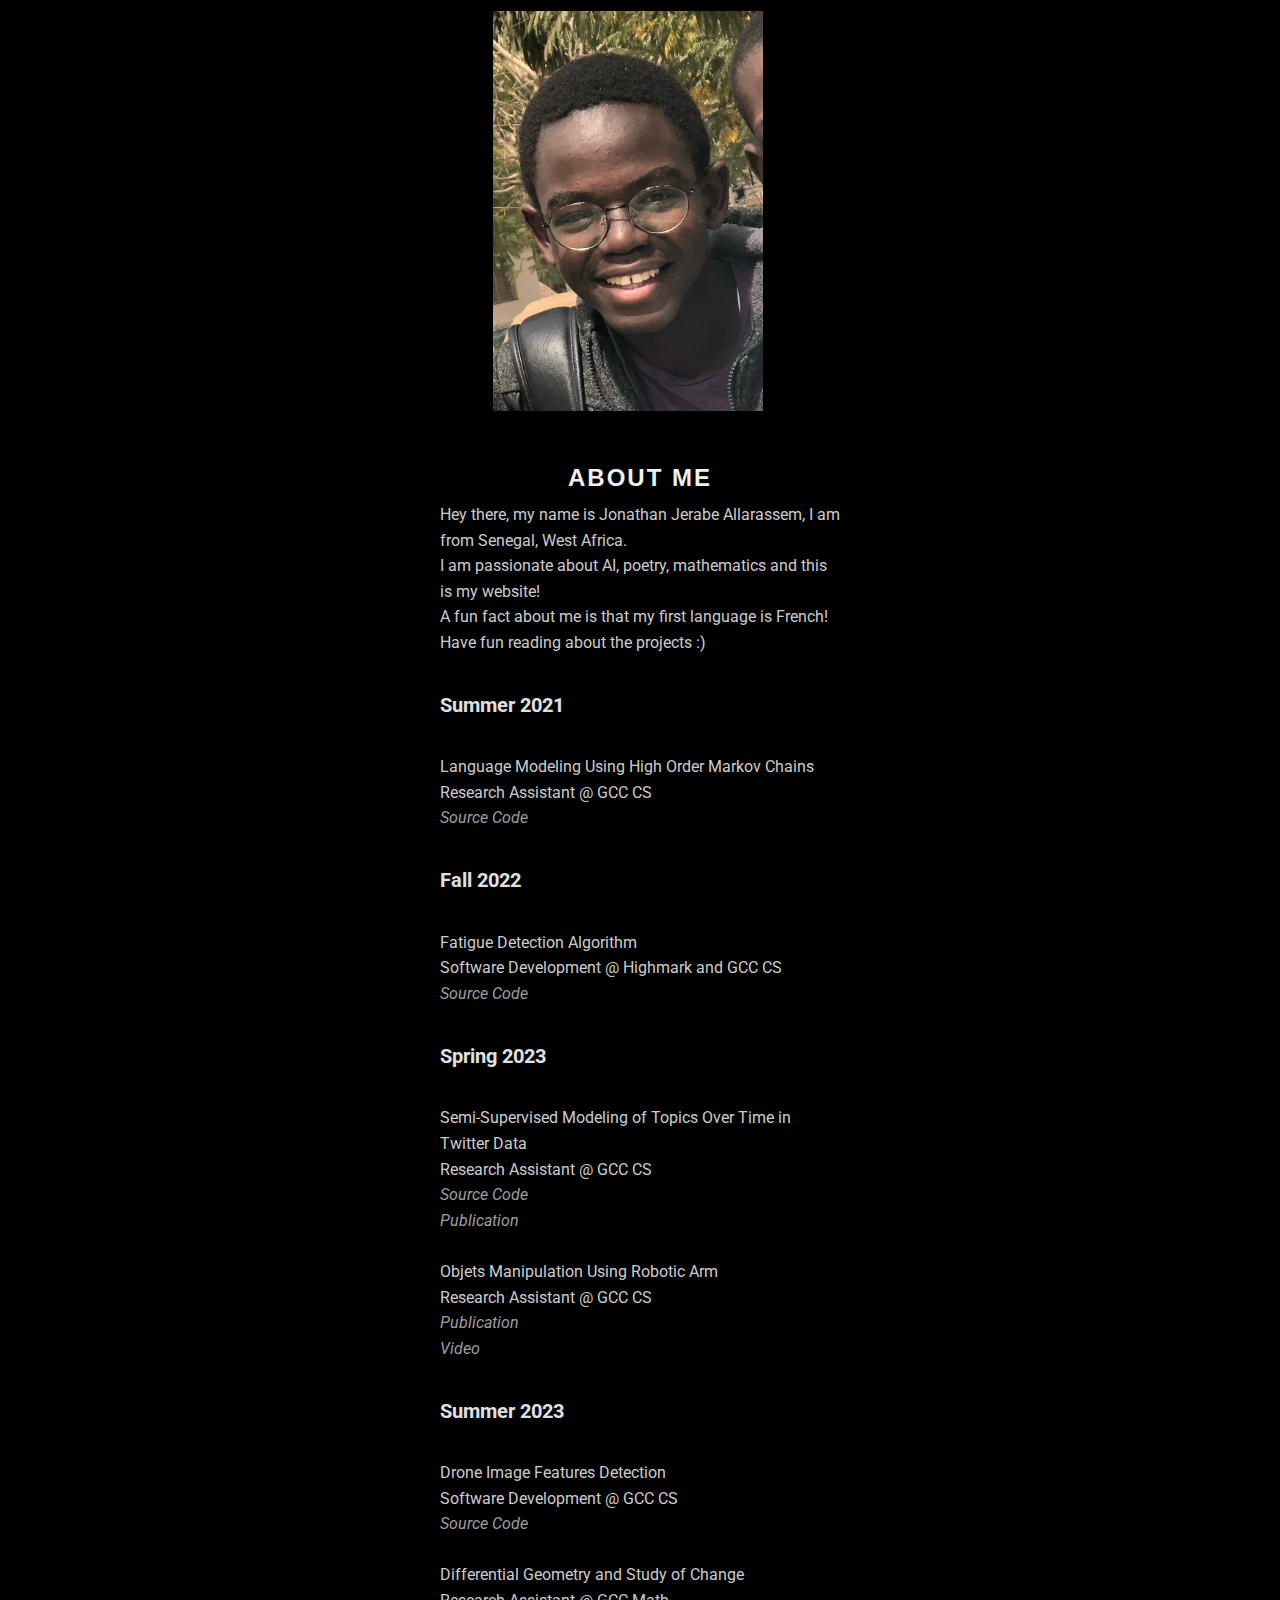
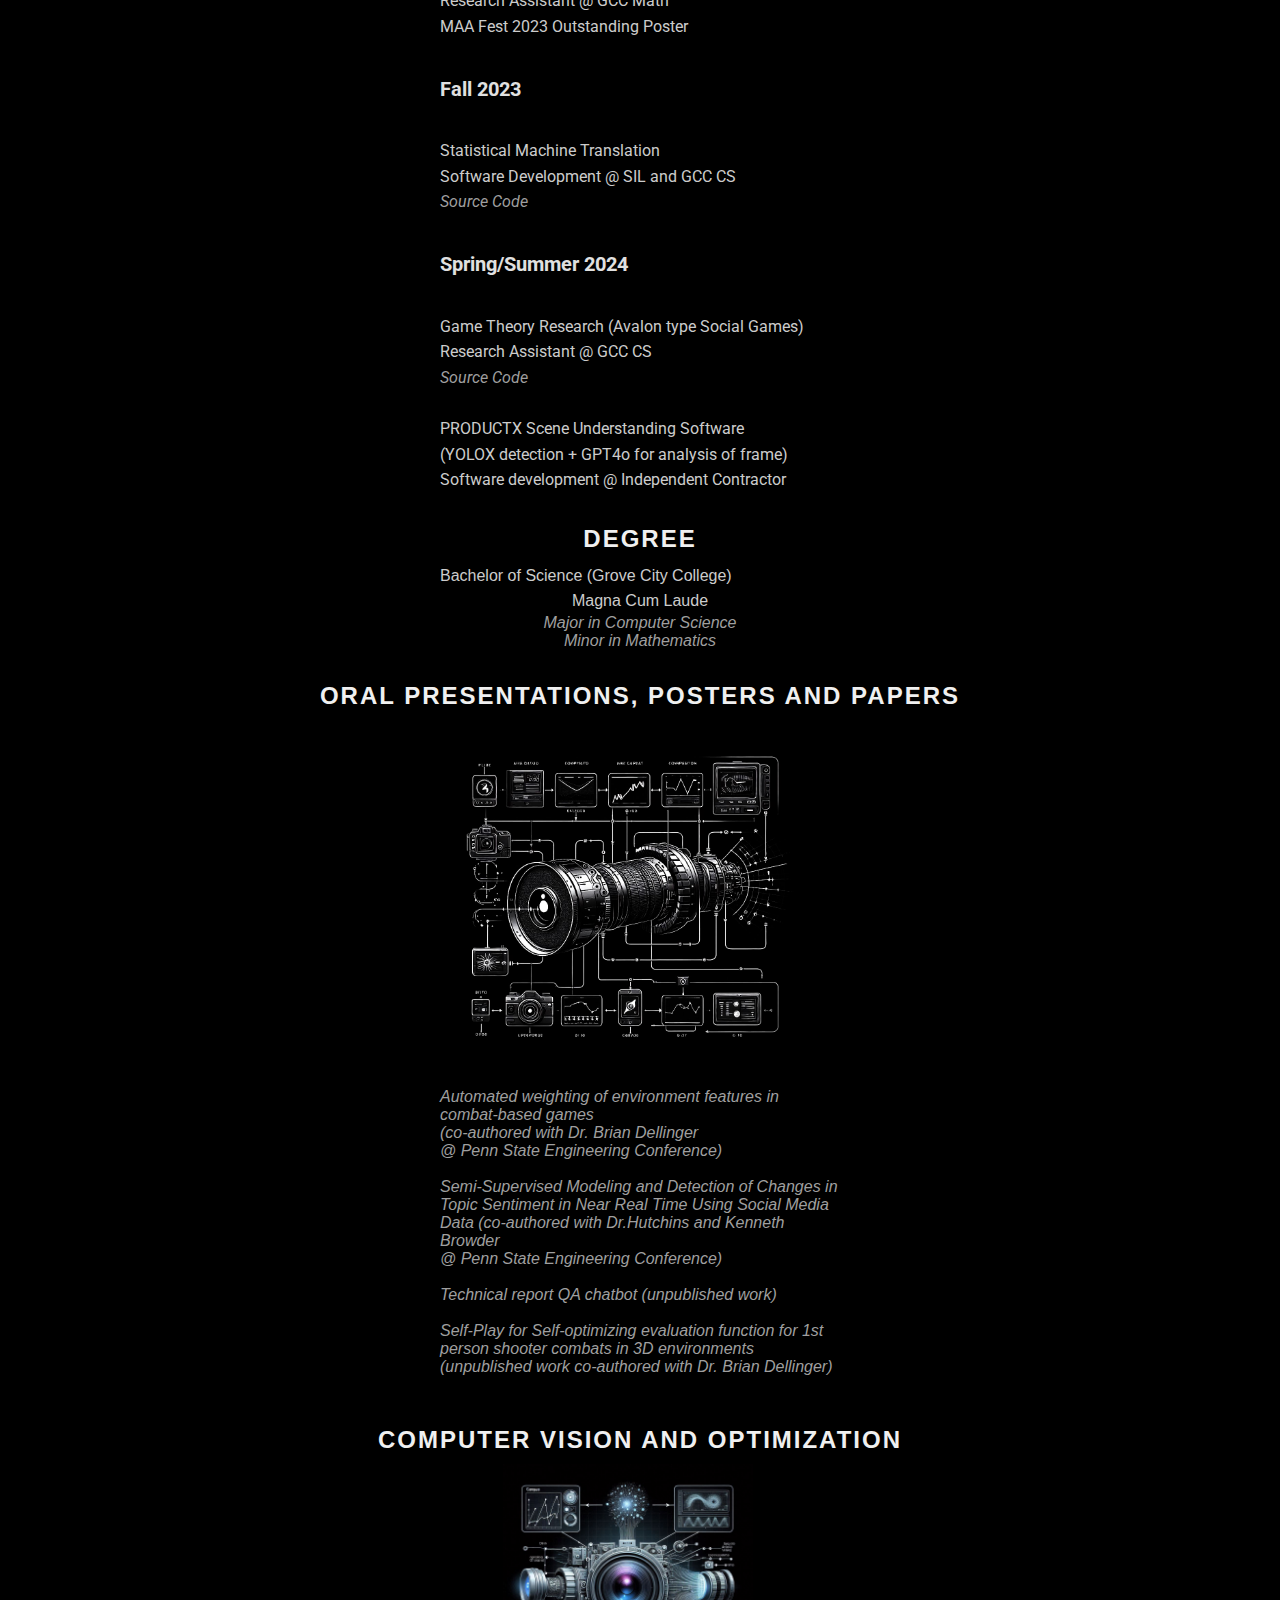
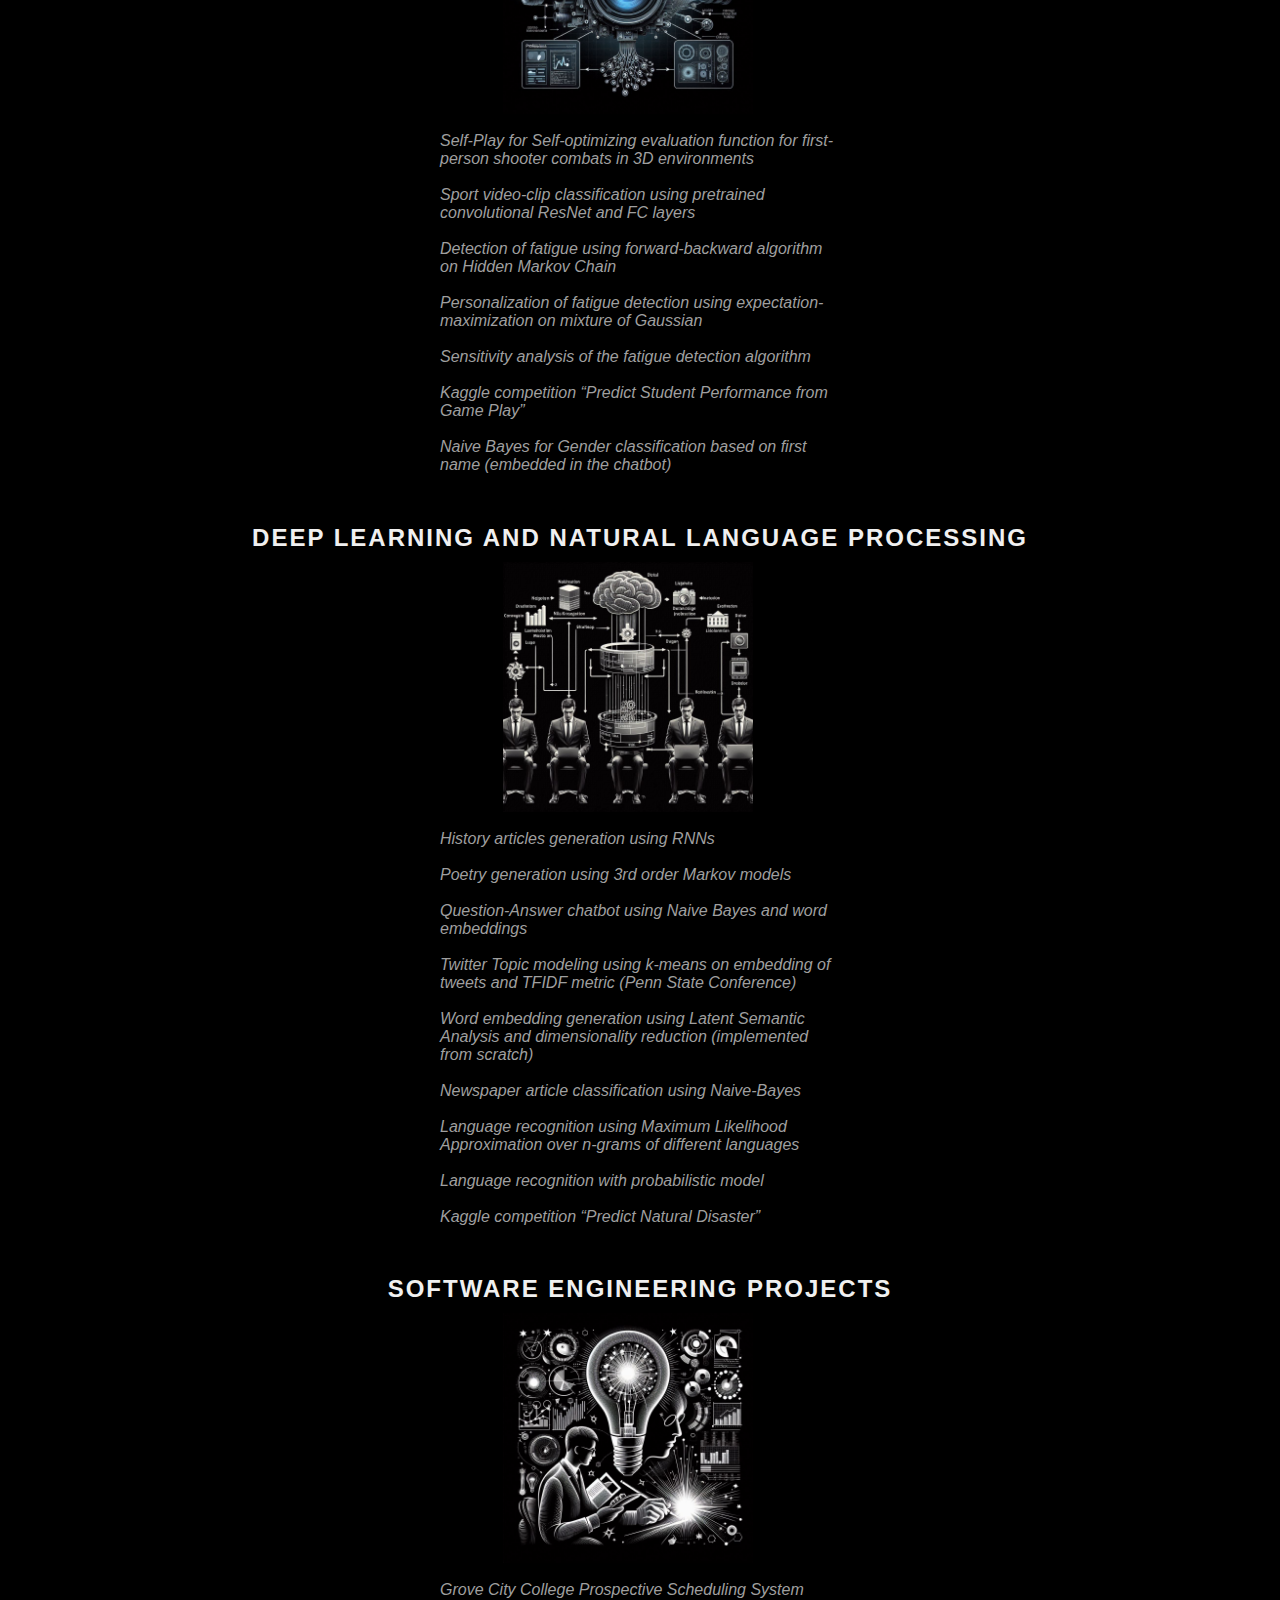
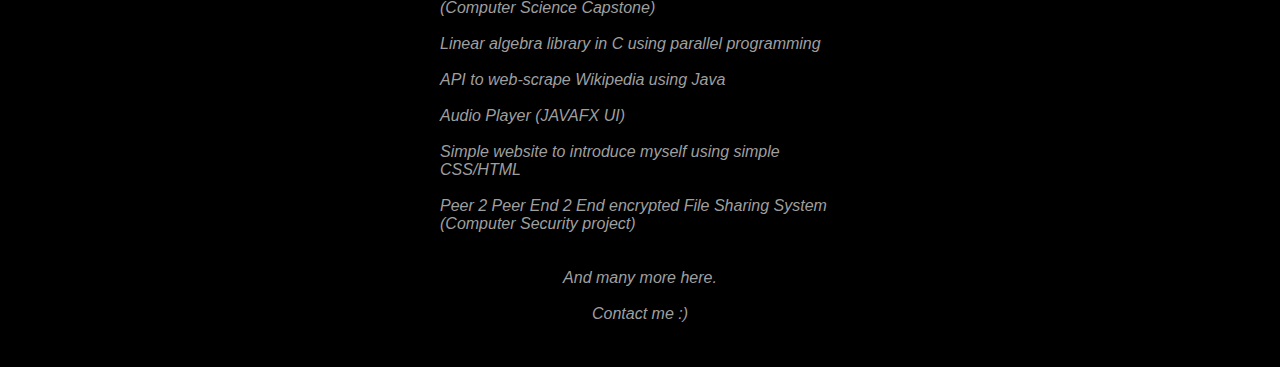
<file: index.html>
<link href="https://fonts.googleapis.com/css2?family=Roboto:wght@400;700&display=swap" rel="stylesheet">
<html>
  <head>
    <style>
      body {
        background-color: black;
        color: white;
        font-family: 'Arial', sans-serif;
        text-align: center; /* Centers all text elements */
      }

      h4 {
        font-size: 24px;
        font-weight: bold;
        color: #f0f0f0;
        text-transform: uppercase;
        letter-spacing: 2px;
        margin-bottom: 10px;
      }

      h5 {
        font-size: 20px;
        font-weight: bold;
        color: #e0e0e0;
      }

      div {
        font-size: 16px;
        font-weight: normal;
        color: #cccccc;
        line-height: 1.6;
        max-width: 400px; /* Reduces the width of descriptions */
        margin: 0 auto; /* Centers the div element */
        text-align: left; /* Aligns text to the left within the centered div */
      }
	  .experience {
		font-family: 'Roboto', sans-serif; /* Apply the new font to the experience section */
		font-weight: normal; /* Adjust font weight if needed */
  	  }
      a {
        color: #9f9f9f;
        text-decoration: none;
        font-style: italic;
        transition: color 0.3s;
      }

      a:hover {
        color: #ff8c57;
      }

      a.narrow-link {
        display: block; /* Makes the link behave like a block element */
        max-width: 400px; /* Reduces the width of the link text */
        margin: 0 auto; /* Centers the link */
        text-align: left; /* Aligns text to the left within the centered link */
        word-wrap: break-word; /* Ensures long text wraps to fit within the width */
      }

      img {
        margin: 0 auto;
        display: block; /* Centers the image */
		padding-right: 25px;
      }

      table {
        margin: 0 auto; /* Centers the table */
      }
    </style>
  </head>
  <body>
    <table>
      <tr>
        <td>
          <img src="nice_pic.jpg" width="270" height="400" alt="Profile Image"></img>
        </td>
      </tr>
    </table>
    <br>
    <h4>About me</h4>
	<div class="experience">
      Hey there, my name is Jonathan Jerabe Allarassem, I am from Senegal, West Africa.<br>
      I am passionate about AI, poetry, mathematics and this is my website!<br>
      A fun fact about me is that my first language is French!<br>
      Have fun reading about the projects :)
	  <h5>Summer 2021</h5>
	  <div>Language Modeling Using High Order Markov Chains <br>Research Assistant @ GCC CS<br><a href="https://github.com/allarassemjonathan/Achilles">Source Code</a></div>
	  <h5>Fall 2022</h5>
	  <div>Fatigue Detection Algorithm <br>Software Development @ Highmark and GCC CS<br><a href="https://github.com/allarassemjonathan/Fatigue_Detection_algorithm">Source Code</a></div>
	  <h5>Spring 2023</h5>
	  <div>Semi-Supervised Modeling of Topics Over Time in Twitter Data <br>Research Assistant @ GCC CS<br><a href="https://github.com/allarassemjonathan/semi-supervised-learning-and-detection-of-change-in-topics">Source Code</a><br><a href="https://dl.acm.org/doi/10.1145/3652619">Publication</a><br></div><br>
	  <div>Objets Manipulation Using Robotic Arm <br>Research Assistant @ GCC CS<br><a href="https://sites.psu.edu/behrendsigmaxi2023/2023/04/11/3d-camera-equipped-robotic-arm-for-small-object-manipulation/">Publication</a><br><a href="https://youtu.be/wtuUvuvKQpI?si=aev8hD6dtGe4C6wE">Video</a></div>
	  <h5>Summer 2023</h5>
	  <div>Drone Image Features Detection <br>Software Development @ GCC CS</div><a href="https://dl.acm.org/doi/10.1145/3652619">Source Code</a><br><br>
	  <div>Differential Geometry and Study of Change<br>Research Assistant @ GCC Math<br> MAA Fest 2023 Outstanding Poster</div> 
	  <h5>Fall 2023</h5>
	  <div>Statistical Machine Translation <br>Software Development @ SIL and GCC CS<br><a href="https://github.com/allarassemjonathan/Eflomal_fork">Source Code</a><br></div>
	  <h5>Spring/Summer 2024</h5>
	  <div>Game Theory Research (Avalon type Social Games)<br>Research Assistant @ GCC CS<br><a href="https://github.com/SmarfMagoosh/ResistanceResearch">Source Code</a></div><br>
	  <div>PRODUCTX Scene Understanding Software <br>(YOLOX detection + GPT4o for analysis of frame) <br>Software development @ Independent Contractor</div>
	</div>
	
    <h4>Degree</h4>
    <div>Bachelor of Science (Grove City College)<div style="text-align: center;">Magna Cum Laude</div></div>
    <a href="https://www.gcc.edu/Home/Academics/Majors-Departments/Science-Engineering-Mathematics/Computer-Science/BS-in-Computer-Science">Major in Computer Science</a><br>
    <a href="https://www.gcc.edu/Home/Academics/Majors-Departments/Science-Engineering-Mathematics/Mathematics/Minors">Minor in Mathematics</a>

    <h4>Oral Presentations, Posters and Papers</h4>
	<img src="computer_vision_cool2alt.jpg" width="350" height="350" alt="Grad school"></img><br>
    <a class="narrow-link" href="https://sites.psu.edu/behrendsigmaxi2023/2023/04/11/automated-weighting-of-environment-features-in-combat-based-games/">Automated weighting of environment features in combat-based games<br>(co-authored with Dr. Brian Dellinger <br> @ Penn State Engineering Conference)</a><br>
    <a class="narrow-link" href="https://sites.psu.edu/behrendsigmaxi2023/2023/04/13/semi-supervised-modeling-and-detection-of-changes-in-topic-sentiment-in-near-real-time-using-social-media-data/">Semi-Supervised Modeling and Detection of Changes in Topic Sentiment in Near Real Time Using Social Media Data (co-authored with Dr.Hutchins and Kenneth Browder <br>@ Penn State Engineering Conference)</a><br>
    <a class="narrow-link" href="./papers/chatbot_paper.pdf">Technical report QA chatbot (unpublished work)</a><br>
    <a class="narrow-link" href="./papers/sniper_paper.pdf">Self-Play for Self-optimizing evaluation function for 1st person shooter combats in 3D environments (unpublished work co-authored with Dr. Brian Dellinger)</a><br>

    <h4>Computer Vision And Optimization</h4>
	<img src="computer_vision_cool1.jfif" width="250" height="250" alt="Computer Vision"></img><br>
    <a class="narrow-link" href="https://github.com/allarassemjonathan/Sniper_AI">Self-Play for Self-optimizing evaluation function for first-person shooter combats in 3D environments</a><br>
    <a class="narrow-link" href="https://colab.research.google.com/drive/1tvPb6b9H3v8e3dSxE5KqdCCefGpPVHA6?usp=sharing#scrollTo=pWGCz7XODiXX">Sport video-clip classification using pretrained convolutional ResNet and FC layers</a><br>
    <a class="narrow-link" href="https://github.com/allarassemjonathan/Fatigue_Detection_algorithm/blob/main/Frwd_bckrd.m">Detection of fatigue using forward-backward algorithm on Hidden Markov Chain</a><br>
    <a class="narrow-link" href="https://github.com/allarassemjonathan/Fatigue_Detection_algorithm/blob/main/expectation_maximization.m">Personalization of fatigue detection using expectation-maximization on mixture of Gaussian</a><br>
    <a class="narrow-link" href="https://github.com/allarassemjonathan/Fatigue_Detection_algorithm/blob/main/sensitivity_ana.m">Sensitivity analysis of the fatigue detection algorithm</a><br>
    <a class="narrow-link" href="https://www.kaggle.com/competitions/predict-student-performance-from-game-play">Kaggle competition “Predict Student Performance from Game Play”</a><br>
    <a class="narrow-link" href="https://github.com/allarassemjonathan/QA/blob/main/README.md">Naive Bayes for Gender classification based on first name (embedded in the chatbot)</a><br>

	<h4>Deep Learning And Natural Language Processing</h4>
    <img src="cool_sick_ml.jfif" width="250" height="250" alt="NLP"></img><br>
    <a class="narrow-link" href="https://github.com/allarassemjonathan/neural-articles">History articles generation using RNNs</a><br>
    <a class="narrow-link" href="https://github.com/allarassemjonathan/shakespeare">Poetry generation using 3rd order Markov models</a><br>
    <a class="narrow-link" href="https://github.com/allarassemjonathan/QA/blob/main/README.md">Question-Answer chatbot using Naive Bayes and word embeddings</a><br>
    <a class="narrow-link" href="https://sites.psu.edu/behrendsigmaxi2023/2023/04/13/semi-supervised-modeling-and-detection-of-changes-in-topic-sentiment-in-near-real-time-using-social-media-data/">Twitter Topic modeling using k-means on embedding of tweets and TFIDF metric (Penn State Conference)</a><br>
    <a class="narrow-link" href="https://github.com/allarassemjonathan/Latent-Semantics-Analysis-for-word-to-vector-generation">Word embedding generation using Latent Semantic Analysis and dimensionality reduction (implemented from scratch)</a><br>
    <a class="narrow-link" href="https://github.com/allarassemjonathan/Bayes_Naive_classifier">Newspaper article classification using Naive-Bayes</a><br>
    <a class="narrow-link" href="https://github.com/allarassemjonathan/Achilles/blob/main/README.md">Language recognition using Maximum Likelihood Approximation over n-grams of different languages</a><br>
    <a class="narrow-link" href="https://github.com/allarassemjonathan/Achilles/blob/main/README.md">Language recognition with probabilistic model</a><br>
    <a class="narrow-link" href="https://www.kaggle.com/competitions/nlp-getting-started">Kaggle competition “Predict Natural Disaster”</a><br>

    <h4>Software Engineering Projects</h4>
	<img src="cool_sick_ml3.jfif" width="250" height="250" alt="Software engineering"></img><br> 
	<a class="narrow-link" href="https://github.com/BellDW20/prospective-scheduler">Grove City College Prospective Scheduling System (Computer Science Capstone)</a><br>
    <a class="narrow-link" href="https://github.com/allarassemjonathan/Linear-Algebra-Library">Linear algebra library in C using parallel programming</a><br>
    <a class="narrow-link" href="https://github.com/allarassemjonathan/Wikipedia-API">API to web-scrape Wikipedia using Java</a><br>
    <a class="narrow-link" href="https://github.com/allarassemjonathan/AudioPlayer">Audio Player (JAVAFX UI)</a><br>
    <a class="narrow-link" href="https://github.com/allarassemjonathan/allarassemjonathan.github.io">Simple website to introduce myself using simple CSS/HTML</a><br>
    <a class="narrow-link" href="https://github.com/allarassemjonathan/security_app">Peer 2 Peer  End 2 End encrypted File Sharing System (Computer Security project)</a><br>

    <br>
    <a href="https://github.com/allarassemjonathan/">And many more here.</a>
    <br><br>
    <a href="mailto:allarassemjj20@gcc.edu">Contact me :)</a>
    <br><br><br>
  </body>
</html>
</file>
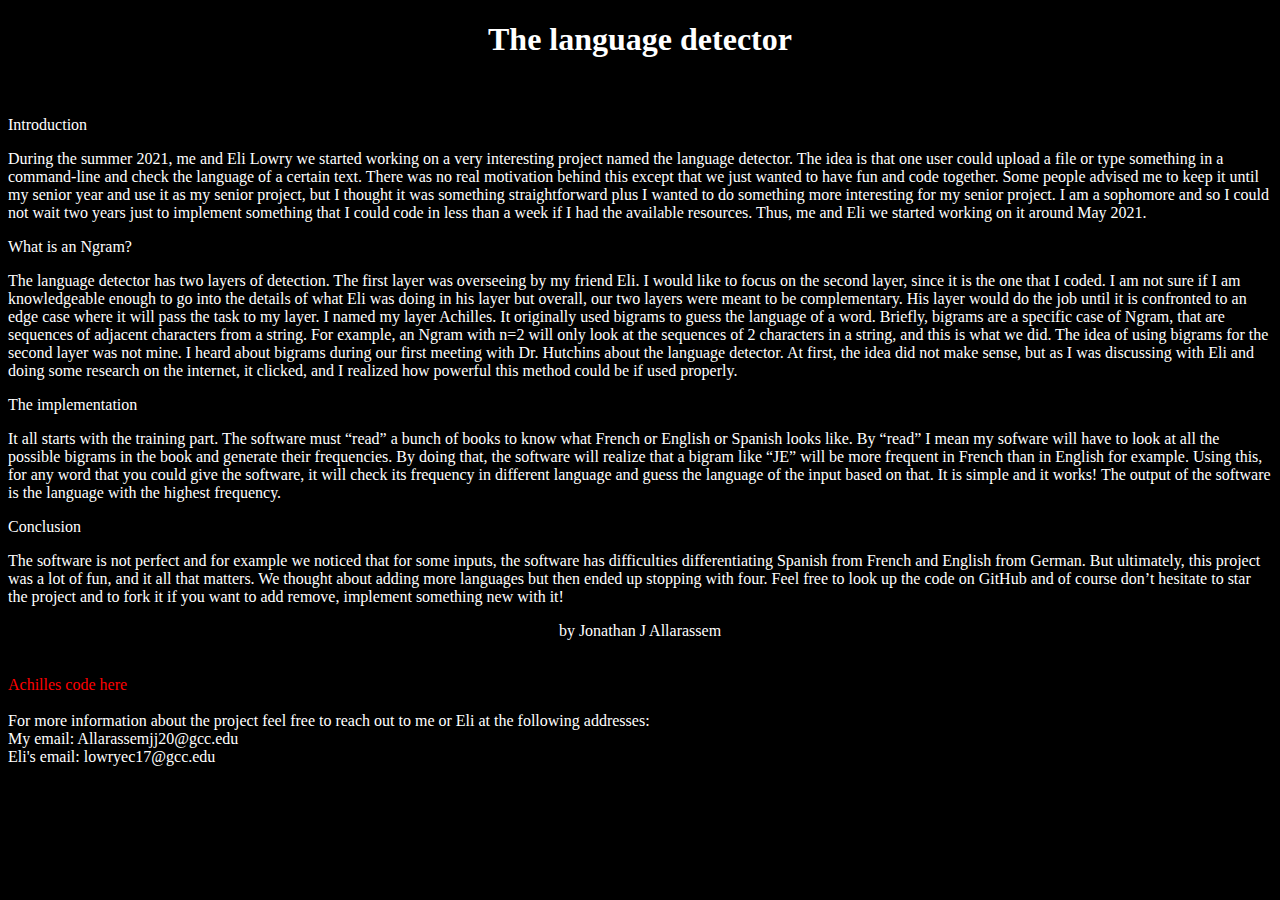
<file: language_detector_blog.html>
<!DOCTYPE html>
<html>
<head>
	<meta charset="utf-8">
	<title>The language detector</title>
</head>
<body style="background: black; color: white;">
	<h1 style="text-align: center;">The language detector</h1>

<BR/><BR/>
Introduction<BR/>
<p>During the summer 2021, me and Eli Lowry we started working on a very interesting project named the language detector. The idea is that one user could upload a file or type something in a command-line and check the language of a certain text. There was no real motivation behind this except that we just wanted to have fun and code together. Some people advised me to keep it until my senior year and use it as my senior project, but I thought it was something straightforward plus I wanted to do something more interesting for my senior project. I am a sophomore and so I could not wait two years just to implement something that I could code in less than a week if I had the available resources. Thus, me and Eli we started working on it around May 2021.</p>

What is an Ngram?
<p>
The language detector has two layers of detection. The first layer was overseeing by my friend Eli. I would like to focus on the second layer, since it is the one that I coded. I am not sure if I am knowledgeable enough to go into the details of what Eli was doing in his layer but overall, our two layers were meant to be complementary. His layer would do the job until it is confronted to an edge case where it will pass the task to my layer. 
I named my layer Achilles. It originally used bigrams to guess the language of a word. Briefly, bigrams are a specific case of Ngram, that are sequences of adjacent characters from a string. For example, an Ngram with n=2 will only look at the sequences of 2 characters in a string, and this is what we did. The idea of using bigrams for the second layer was not mine. I heard about bigrams during our first meeting with Dr. Hutchins about the language detector. At first, the idea did not make sense, but as I was discussing with Eli and doing some research on the internet, it clicked, and I realized how powerful this method could be if used properly.</p> 
The implementation
<p>It all starts with the training part. The software must “read” a bunch of books to know what French or English or Spanish looks like. By “read” I mean my sofware will have to look at all the possible bigrams in the book and generate their frequencies. By doing that, the software will realize that a bigram like “JE” will be more frequent in French than in English for example. Using this, for any word that you could give the software, it will check its frequency in different language and guess the language of the input based on that. It is simple and it works! The output of the software is the language with the highest frequency.</p>

Conclusion
<p>The software is not perfect and for example we noticed that for some inputs, the software has difficulties differentiating Spanish from French and English from German. But ultimately, this project was a lot of fun, and it all that matters. We thought about adding more languages but then ended up stopping with four. Feel free to look up the code on GitHub and of course don’t hesitate to star the project and to fork it if you want to add remove, implement something new with it!</p>
<div style="text-align:center;">by Jonathan J Allarassem</div>
<BR>
<BR><a style="text-align: center;color: red;text-decoration: none;"href="https://github.com/allarassemjonathan/Achilles/blob/main/eshu.py">
Achilles code here</a>
<BR><BR>
For more information about the project feel free to reach out to me or Eli at the following addresses:<BR>

My email: Allarassemjj20@gcc.edu<BR>
Eli's email: lowryec17@gcc.edu
	

<BR>
</body>
</html>
</file>
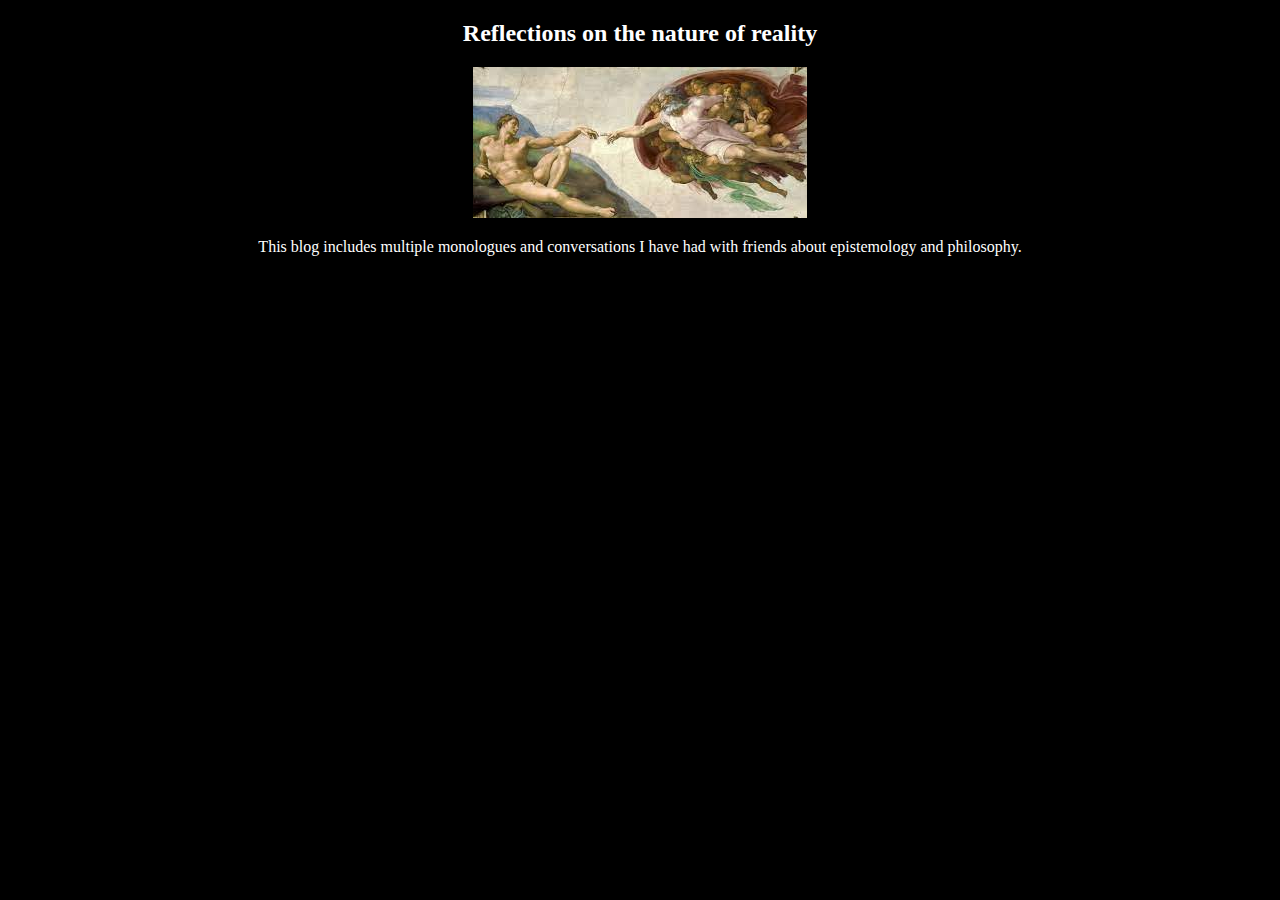
<file: psych_blog.html>
<!DOCTYPE html>
<html>
<head>
	<meta charset="utf-8">
	<title>Reflections on the nature of reality</title>
</head>
<body style="background-color: black; color: white;">
<h2 align="center">Reflections on the nature of reality</h2>
<div align="center"><img src="painting.jfif"></img></div>
<div align="center"><p> This blog includes multiple monologues and conversations I have had with friends about epistemology and philosophy. </p>
 </div>

</body>
</html>
</file>
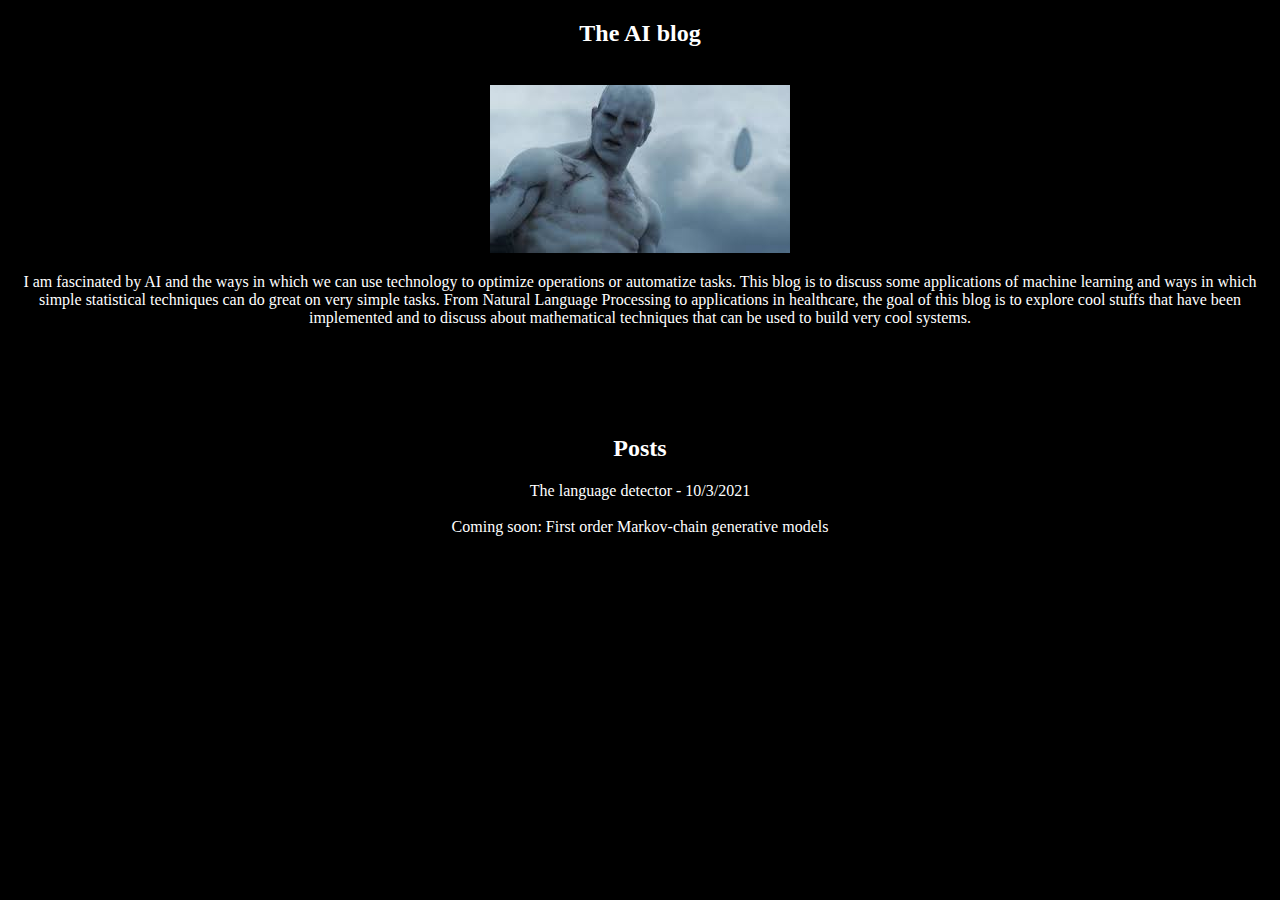
<file: TheAiBlog.html>
<!DOCTYPE html>
<html>
<head>
	<meta charset="utf-8">
	<title>The Ai blog</title>
</head>
<body style="background: black;color: white;">
<table>
<tr>
<H2 style="text-align: center; color: white;">The AI blog</H2>
<BR/></td>
<div align="center"><img src="alien.jfif"></img></div>
<div style="text-align: center;"><p>I am fascinated by AI and the ways in which we can use technology to optimize operations or automatize tasks. This blog is to discuss some applications of machine learning and ways in which simple statistical techniques can do great on very simple tasks. From Natural Language Processing to applications in healthcare, the goal of this blog is to explore cool stuffs that have been implemented and to discuss about mathematical techniques that can be used to build very cool systems.</p></div>
<BR/><BR/><BR/><BR/>
<div style="text-align: center"><h2> Posts</h2>
<a href="language_detector_blog.html" style="color:white; text-decoration: none;">The language detector - 10/3/2021</a>
<BR><BR>Coming soon: First order Markov-chain generative models</div>
</tr>
</table>
</body>
</html>
</file>
